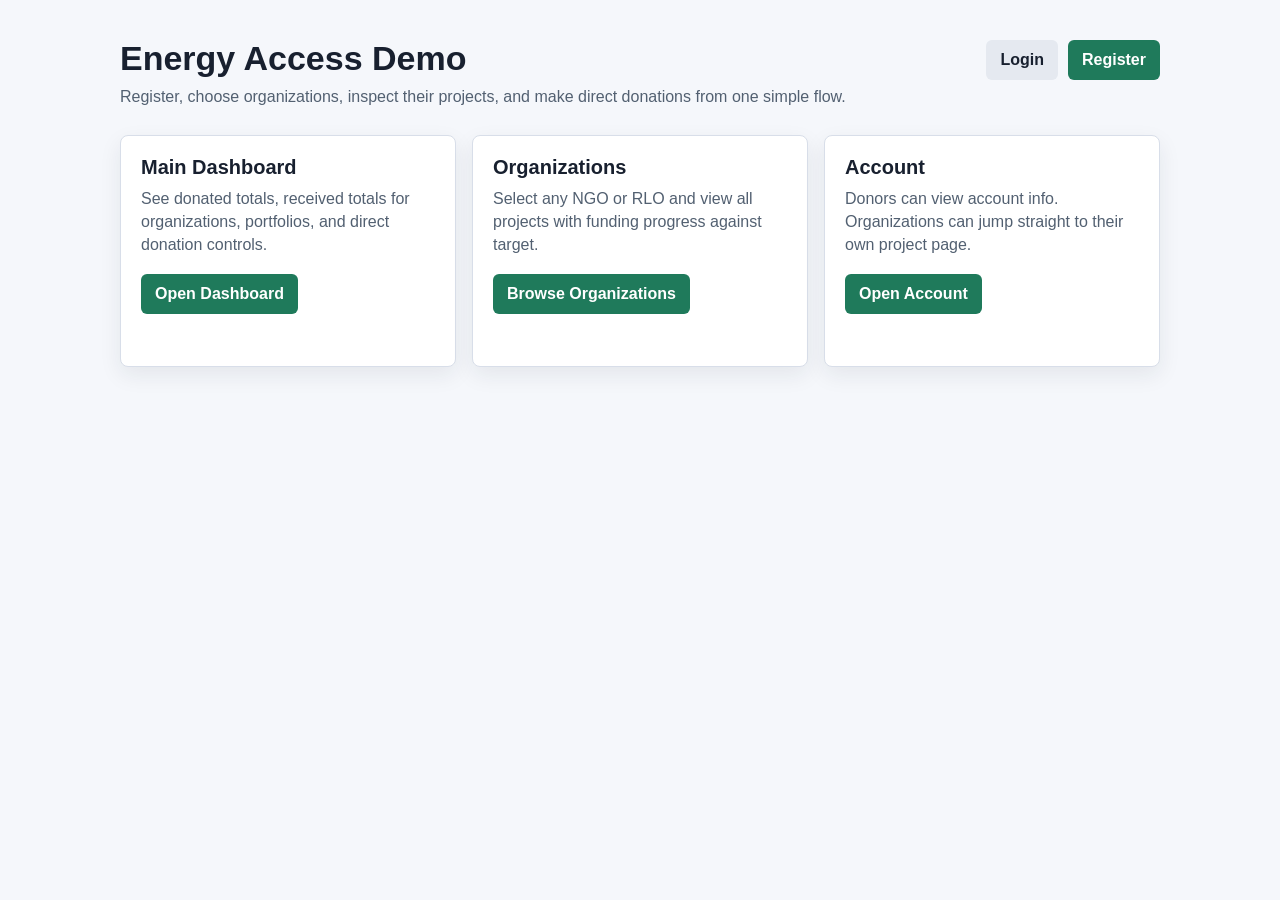
<file: src/main/resources/static/index.html>
<!doctype html>
<html lang="en">
<head>
    <meta charset="utf-8">
    <meta name="viewport" content="width=device-width, initial-scale=1">
    <title>Energy Access Demo</title>
    <style>
        :root {
            color-scheme: light dark;
            font-family: Arial, sans-serif;
        }

        body {
            margin: 0;
            min-height: 100vh;
            background: #f5f7fb;
            color: #18202f;
        }

        main {
            width: min(1040px, calc(100vw - 32px));
            margin: 0 auto;
            padding: 40px 0;
        }

        header {
            display: flex;
            align-items: start;
            justify-content: space-between;
            gap: 18px;
            margin-bottom: 26px;
        }

        h1 {
            margin: 0;
            font-size: 34px;
            line-height: 1.1;
        }

        p {
            margin: 8px 0 0;
            color: #526071;
            line-height: 1.45;
        }

        .actions {
            display: flex;
            gap: 10px;
            flex-wrap: wrap;
        }

        a,
        button {
            display: inline-block;
            padding: 11px 14px;
            border: 0;
            border-radius: 6px;
            background: #1f7a5b;
            color: #ffffff;
            cursor: pointer;
            font: inherit;
            font-weight: 700;
            text-decoration: none;
        }

        .secondary,
        button.secondary {
            background: #e5e9f0;
            color: #18202f;
        }

        .grid {
            display: grid;
            grid-template-columns: repeat(3, minmax(0, 1fr));
            gap: 16px;
        }

        .panel,
        .account {
            padding: 20px;
            border: 1px solid #d8dee9;
            border-radius: 8px;
            background: #ffffff;
            box-shadow: 0 8px 22px rgba(31, 41, 55, 0.08);
        }

        .panel {
            min-height: 190px;
        }

        .account {
            margin-bottom: 22px;
        }

        h2 {
            margin: 0;
            font-size: 20px;
        }

        .panel a {
            margin-top: 18px;
        }

        @media (max-width: 780px) {
            header,
            .grid {
                display: block;
            }

            .actions,
            .panel {
                margin-top: 14px;
            }

            a,
            button {
                width: 100%;
                box-sizing: border-box;
                text-align: center;
            }
        }
    </style>
</head>
<body>
<main>
    <header>
        <div>
            <h1>Energy Access Demo</h1>
            <p>Register, choose organizations, inspect their projects, and make direct donations from one simple flow.</p>
        </div>
        <div class="actions" id="topActions">
            <a href="/login-test.html" class="secondary">Login</a>
            <a href="/register-test.html">Register</a>
        </div>
    </header>

    <section id="account" class="account" hidden></section>

    <section class="grid">
        <article class="panel">
            <h2>Main Dashboard</h2>
            <p>See donated totals, received totals for organizations, portfolios, and direct donation controls.</p>
            <a href="/main.html">Open Dashboard</a>
        </article>

        <article class="panel">
            <h2>Organizations</h2>
            <p>Select any NGO or RLO and view all projects with funding progress against target.</p>
            <a href="/organizations.html">Browse Organizations</a>
        </article>

        <article class="panel">
            <h2>Account</h2>
            <p>Donors can view account info. Organizations can jump straight to their own project page.</p>
            <a id="accountLink" href="/login-test.html">Open Account</a>
        </article>
    </section>
</main>

<script>
    const currentUser = getCurrentUser();
    const account = document.getElementById("account");
    const accountLink = document.getElementById("accountLink");
    const topActions = document.getElementById("topActions");

    if (currentUser && currentUser.id && currentUser.role) {
        account.hidden = false;
        account.innerHTML = `<strong>${escapeHtml(currentUser.name || "Signed in")}</strong><p>${escapeHtml(currentUser.role)} - ${escapeHtml(currentUser.email || "")}</p>`;
        topActions.innerHTML = '<a href="/main.html">Dashboard</a><button class="secondary" type="button" id="logoutButton">Logout</button>';

        if (currentUser.role === "DONOR") {
            accountLink.href = "/donor-account.html";
            accountLink.textContent = "Open Donor Account";
        } else {
            accountLink.href = "/organization-projects.html";
            accountLink.textContent = "Open My Projects";
        }

        document.getElementById("logoutButton").addEventListener("click", () => {
            localStorage.removeItem("currentUser");
            window.location.reload();
        });
    }

    function getCurrentUser() {
        try {
            return JSON.parse(localStorage.getItem("currentUser"));
        } catch (ignored) {
            return null;
        }
    }

    function escapeHtml(value) {
        return String(value)
            .replaceAll("&", "&amp;")
            .replaceAll("<", "&lt;")
            .replaceAll(">", "&gt;")
            .replaceAll('"', "&quot;")
            .replaceAll("'", "&#039;");
    }
</script>
</body>
</html>
</file>
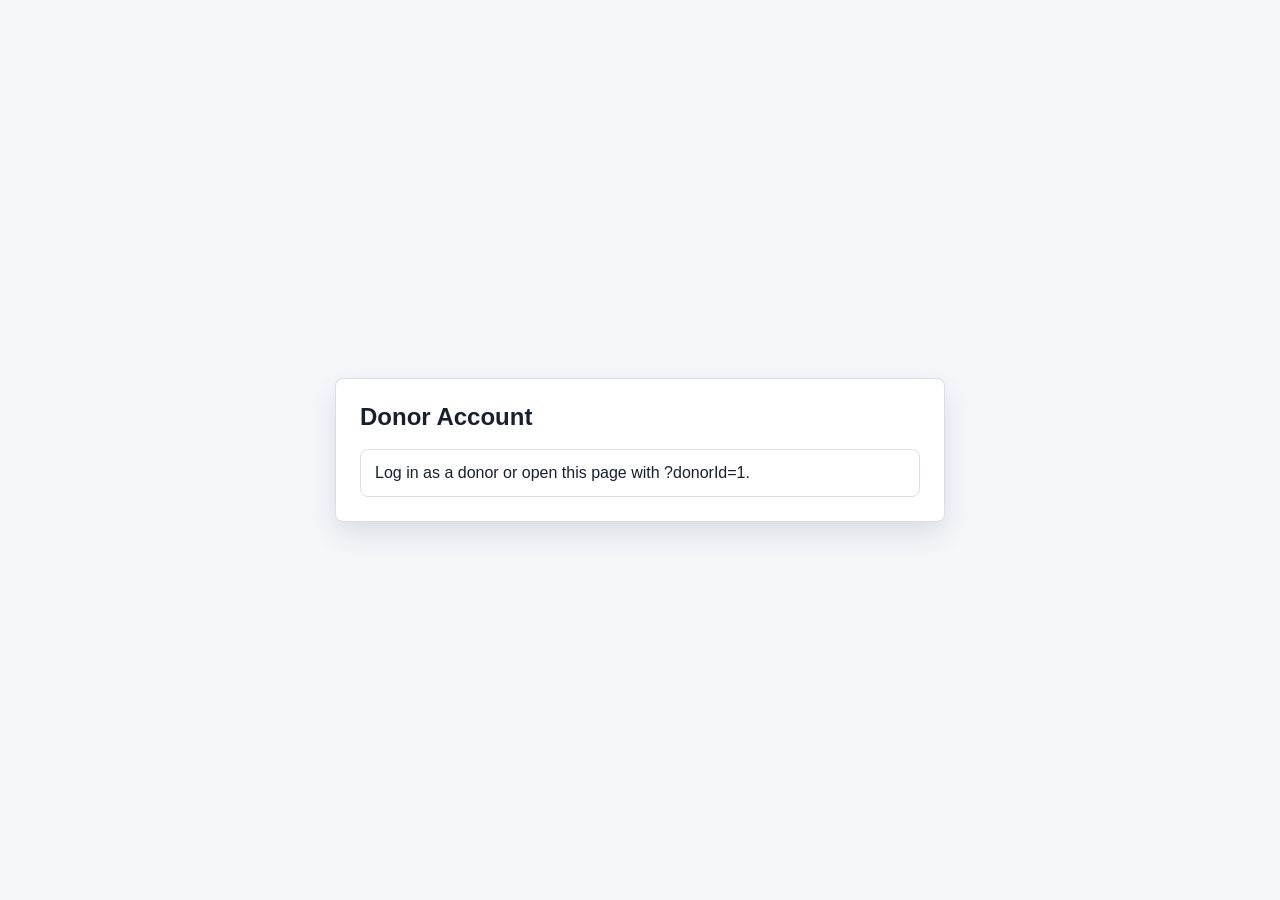
<file: src/main/resources/static/donor-account.html>
<!doctype html>
<html lang="en">
<head>
    <meta charset="utf-8">
    <meta name="viewport" content="width=device-width, initial-scale=1">
    <title>Donor Account</title>
    <style>
        :root {
            color-scheme: light dark;
            font-family: Arial, sans-serif;
        }

        body {
            margin: 0;
            min-height: 100vh;
            display: grid;
            place-items: center;
            background: #f5f7fb;
            color: #18202f;
        }

        main {
            width: min(560px, calc(100vw - 32px));
            padding: 24px;
            border: 1px solid #d8dee9;
            border-radius: 8px;
            background: #ffffff;
            box-shadow: 0 12px 28px rgba(31, 41, 55, 0.12);
        }

        h1 {
            margin: 0 0 18px;
            font-size: 24px;
        }

        dl {
            display: grid;
            grid-template-columns: 140px 1fr;
            gap: 12px;
            margin: 0;
        }

        dt {
            font-weight: 700;
            color: #526071;
        }

        dd {
            margin: 0;
        }

        a {
            display: inline-block;
            margin-top: 20px;
            padding: 10px 12px;
            border-radius: 6px;
            background: #1f7a5b;
            color: #ffffff;
            font-weight: 700;
            text-decoration: none;
        }

        .empty,
        .error {
            padding: 14px;
            border-radius: 8px;
            background: #ffffff;
            border: 1px solid #d8dee9;
        }

        .error {
            border-color: #e08a8a;
            color: #8a1f1f;
        }

        @media (max-width: 560px) {
            dl {
                grid-template-columns: 1fr;
                gap: 6px;
            }
        }
    </style>
</head>
<body>
<main>
    <h1>Donor Account</h1>
    <section id="account">
        <div class="empty">Loading account...</div>
    </section>
</main>

<script>
    const account = document.getElementById("account");
    const params = new URLSearchParams(window.location.search);
    const currentUser = getCurrentUser();
    const donorId = params.get("donorId") || (currentUser && currentUser.role === "DONOR" ? currentUser.id : null);

    if (donorId) {
        loadDonor(donorId);
    } else {
        account.innerHTML = '<div class="empty">Log in as a donor or open this page with ?donorId=1.</div>';
    }

    async function loadDonor(id) {
        try {
            const response = await fetch(`/api/donors/${id}`);
            if (!response.ok) {
                account.innerHTML = `<div class="error">HTTP ${response.status}</div>`;
                return;
            }

            renderDonor(await response.json());
        } catch (error) {
            account.innerHTML = `<div class="error">${escapeHtml(error.message)}</div>`;
        }
    }

    function renderDonor(donor) {
        account.innerHTML = `
            <dl>
                <dt>ID</dt>
                <dd>${escapeHtml(donor.id)}</dd>
                <dt>Name</dt>
                <dd>${escapeHtml(donor.name || "")}</dd>
                <dt>Email</dt>
                <dd>${escapeHtml(donor.email || "")}</dd>
                <dt>Type</dt>
                <dd>${escapeHtml(donor.donorType || "")}</dd>
            </dl>
            <a href="/organizations.html">Browse Organizations</a>
        `;
    }

    function getCurrentUser() {
        try {
            return JSON.parse(localStorage.getItem("currentUser"));
        } catch (ignored) {
            return null;
        }
    }

    function escapeHtml(value) {
        return String(value)
            .replaceAll("&", "&amp;")
            .replaceAll("<", "&lt;")
            .replaceAll(">", "&gt;")
            .replaceAll('"', "&quot;")
            .replaceAll("'", "&#039;");
    }
</script>
</body>
</html>
</file>
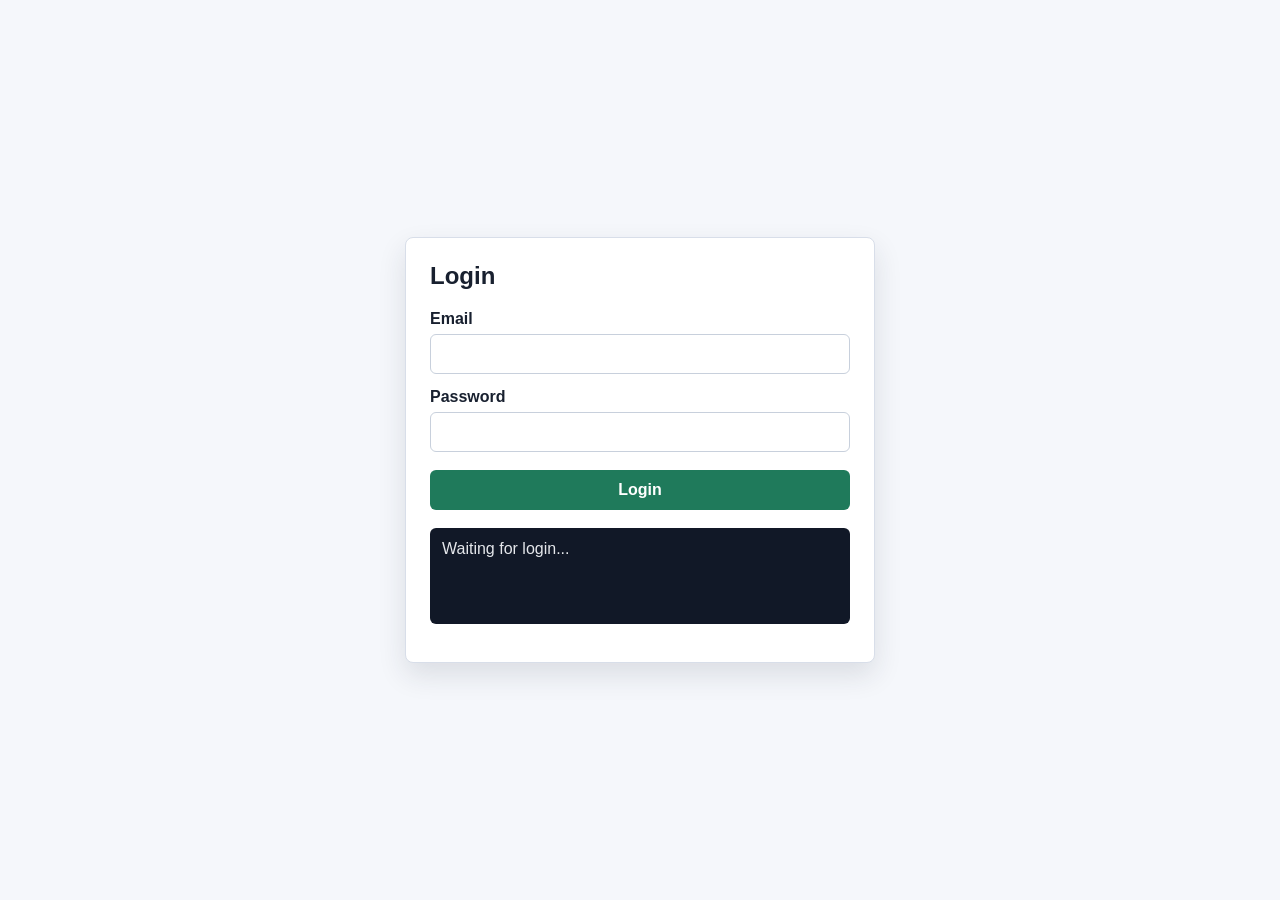
<file: src/main/resources/static/login-test.html>
<!doctype html>
<html lang="en">
<head>
    <meta charset="utf-8">
    <meta name="viewport" content="width=device-width, initial-scale=1">
    <title>Login</title>
    <style>
        :root {
            color-scheme: light dark;
            font-family: Arial, sans-serif;
        }

        body {
            margin: 0;
            min-height: 100vh;
            display: grid;
            place-items: center;
            background: #f5f7fb;
            color: #18202f;
        }

        main {
            width: min(420px, calc(100vw - 32px));
            padding: 24px;
            border: 1px solid #d8dee9;
            border-radius: 8px;
            background: #ffffff;
            box-shadow: 0 12px 28px rgba(31, 41, 55, 0.12);
        }

        h1 {
            margin: 0 0 20px;
            font-size: 24px;
        }

        label {
            display: block;
            margin: 14px 0 6px;
            font-weight: 700;
        }

        input,
        button,
        pre {
            width: 100%;
            box-sizing: border-box;
            font: inherit;
        }

        input {
            padding: 10px 12px;
            border: 1px solid #c8d0dc;
            border-radius: 6px;
        }

        button {
            margin-top: 18px;
            padding: 11px 14px;
            border: 0;
            border-radius: 6px;
            background: #1f7a5b;
            color: white;
            font-weight: 700;
            cursor: pointer;
        }

        button:disabled {
            opacity: 0.65;
            cursor: wait;
        }

        pre {
            min-height: 96px;
            margin: 18px 0 0;
            padding: 12px;
            overflow: auto;
            border-radius: 6px;
            background: #111827;
            color: #e5e7eb;
            white-space: pre-wrap;
        }

        .links {
            margin-top: 14px;
        }

        .links a {
            display: inline-block;
            margin-right: 8px;
            color: #1f7a5b;
            font-weight: 700;
        }
    </style>
</head>
<body>
<main>
    <h1>Login</h1>
    <form id="loginForm">
        <label for="email">Email</label>
        <input id="email" name="email" type="email" autocomplete="email" required>

        <label for="password">Password</label>
        <input id="password" name="password" type="password" autocomplete="current-password">

        <button id="submitButton" type="submit">Login</button>
    </form>

    <pre id="result">Waiting for login...</pre>
    <div id="accountLinks" class="links"></div>
</main>

<script>
    const form = document.getElementById("loginForm");
    const button = document.getElementById("submitButton");
    const result = document.getElementById("result");
    const accountLinks = document.getElementById("accountLinks");

    form.addEventListener("submit", async (event) => {
        event.preventDefault();
        button.disabled = true;
        result.textContent = "Sending request...";

        const payload = {
            email: form.email.value,
            password: form.password.value
        };

        try {
            const response = await fetch("/api/auth/login", {
                method: "POST",
                headers: {
                    "Content-Type": "application/json"
                },
                body: JSON.stringify(payload)
            });

            const text = await response.text();
            let body = text;
            let parsedBody = null;

            try {
                parsedBody = JSON.parse(text);
                body = JSON.stringify(parsedBody, null, 2);
            } catch (ignored) {
                body = text || "(empty response)";
            }

            if (response.ok && parsedBody && parsedBody.id && parsedBody.role) {
                localStorage.setItem("currentUser", JSON.stringify(parsedBody));
                renderAccountLinks(parsedBody);
                window.location.href = "/main.html";
            }

            result.textContent = `HTTP ${response.status}\n\n${body}`;
        } catch (error) {
            result.textContent = error.message;
        } finally {
            button.disabled = false;
        }
    });

    function renderAccountLinks(user) {
        if (user.role === "DONOR") {
            accountLinks.innerHTML = '<a href="/donor-account.html">Open My Account</a><a href="/organizations.html">Browse Organizations</a>';
            return;
        }

        if (user.role === "ORGANIZATION") {
            accountLinks.innerHTML = '<a href="/organization-projects.html">Open My Projects</a>';
        }
    }
</script>
</body>
</html>
</file>
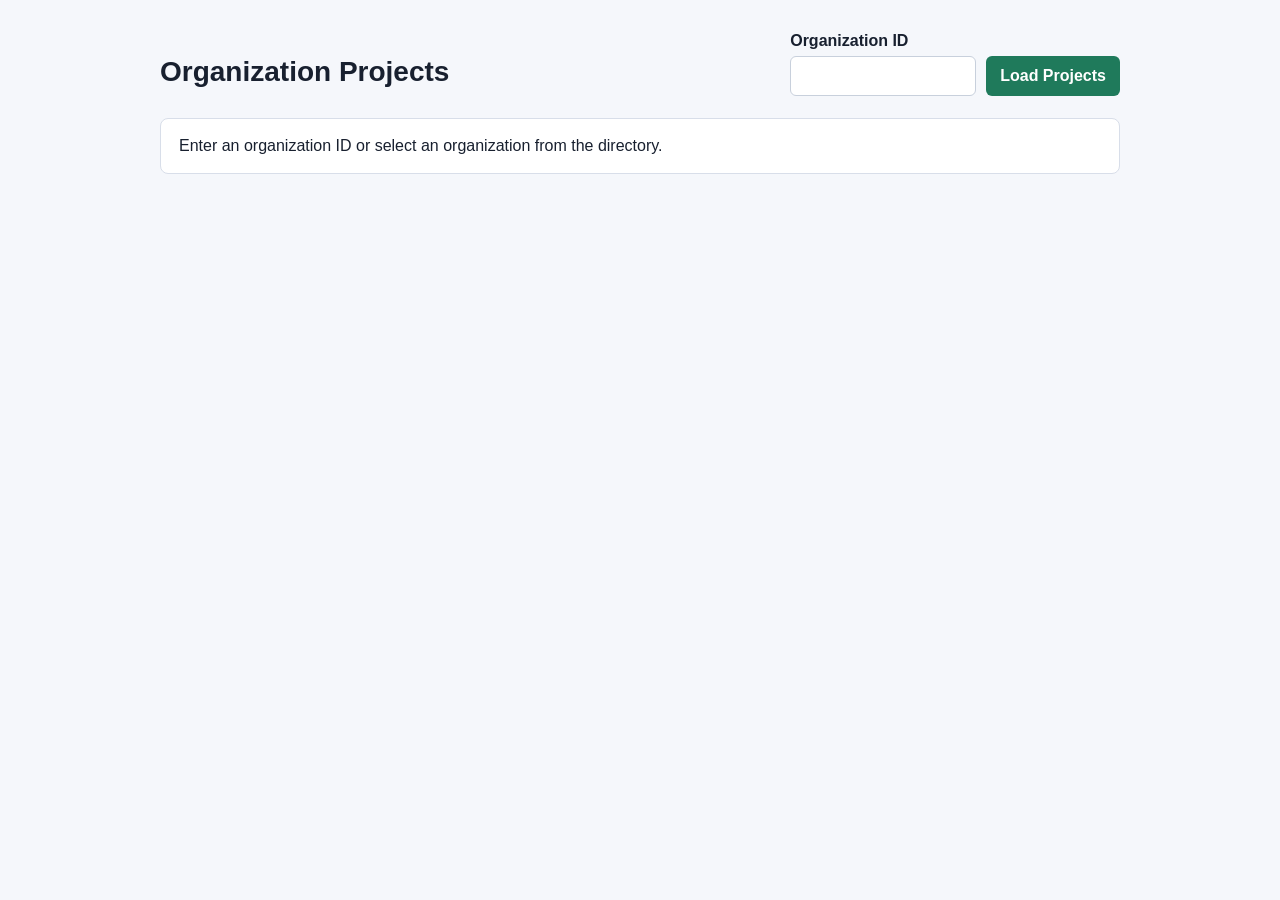
<file: src/main/resources/static/organization-projects.html>
<!doctype html>
<html lang="en">
<head>
    <meta charset="utf-8">
    <meta name="viewport" content="width=device-width, initial-scale=1">
    <title>Organization Projects</title>
    <style>
        :root {
            color-scheme: light dark;
            font-family: Arial, sans-serif;
        }

        body {
            margin: 0;
            min-height: 100vh;
            background: #f5f7fb;
            color: #18202f;
        }

        main {
            width: min(960px, calc(100vw - 32px));
            margin: 0 auto;
            padding: 32px 0;
        }

        header {
            display: flex;
            gap: 12px;
            align-items: end;
            justify-content: space-between;
            margin-bottom: 22px;
        }

        h1 {
            margin: 0;
            font-size: 28px;
        }

        .subhead {
            max-width: 620px;
            margin: 8px 0 0;
            color: #526071;
            line-height: 1.45;
        }

        form {
            display: flex;
            gap: 10px;
            align-items: end;
        }

        label {
            display: block;
            margin-bottom: 6px;
            font-weight: 700;
        }

        input,
        button {
            font: inherit;
        }

        input {
            width: 160px;
            padding: 10px 12px;
            border: 1px solid #c8d0dc;
            border-radius: 6px;
        }

        button {
            padding: 11px 14px;
            border: 0;
            border-radius: 6px;
            background: #1f7a5b;
            color: white;
            font-weight: 700;
            cursor: pointer;
        }

        button:disabled {
            opacity: 0.65;
            cursor: wait;
        }

        #projects {
            display: grid;
            gap: 14px;
        }

        .project {
            padding: 18px;
            border: 1px solid #d8dee9;
            border-radius: 8px;
            background: #ffffff;
            box-shadow: 0 8px 22px rgba(31, 41, 55, 0.08);
        }

        .project-top {
            display: flex;
            gap: 12px;
            align-items: start;
            justify-content: space-between;
        }

        h2 {
            margin: 0 0 8px;
            font-size: 20px;
        }

        .meta {
            margin: 0;
            color: #526071;
        }

        .amount {
            min-width: 220px;
            text-align: right;
            font-weight: 700;
        }

        .bar {
            height: 12px;
            margin-top: 16px;
            overflow: hidden;
            border-radius: 999px;
            background: #e5e9f0;
        }

        .fill {
            height: 100%;
            border-radius: inherit;
            background: #1f7a5b;
        }

        .description {
            margin: 14px 0 0;
            line-height: 1.45;
        }

        .empty,
        .error {
            padding: 18px;
            border-radius: 8px;
            background: #ffffff;
            border: 1px solid #d8dee9;
        }

        .error {
            border-color: #e08a8a;
            color: #8a1f1f;
        }

        @media (max-width: 720px) {
            header,
            form,
            .project-top {
                display: block;
            }

            form {
                margin-top: 16px;
            }

            input,
            button {
                width: 100%;
                box-sizing: border-box;
            }

            button {
                margin-top: 10px;
            }

            .amount {
                min-width: 0;
                margin-top: 12px;
                text-align: left;
            }
        }
    </style>
</head>
<body>
<main>
    <header>
        <div>
            <h1 id="pageTitle">Organization Projects</h1>
            <p id="organizationDescription" class="subhead"></p>
        </div>
        <form id="projectForm">
            <div>
                <label for="organizationId">Organization ID</label>
                <input id="organizationId" name="organizationId" type="number" min="1" required>
            </div>
            <button id="loadButton" type="submit">Load Projects</button>
        </form>
    </header>

    <section id="projects">
        <div class="empty">Enter an organization ID or select an organization from the directory.</div>
    </section>
</main>

<script>
    const form = document.getElementById("projectForm");
    const button = document.getElementById("loadButton");
    const projects = document.getElementById("projects");
    const formatter = new Intl.NumberFormat("en-US", {
        style: "currency",
        currency: "EUR",
        maximumFractionDigits: 0
    });

    const params = new URLSearchParams(window.location.search);
    const initialOrganizationId = params.get("organizationId");
    const currentUser = getCurrentUser();
    if (initialOrganizationId) {
        form.organizationId.value = initialOrganizationId;
        loadProjects(initialOrganizationId);
    } else if (currentUser && currentUser.role === "ORGANIZATION") {
        form.organizationId.value = currentUser.id;
        loadProjects(currentUser.id);
    }

    form.addEventListener("submit", (event) => {
        event.preventDefault();
        loadProjects(form.organizationId.value);
    });

    async function loadProjects(organizationId) {
        button.disabled = true;
        projects.innerHTML = '<div class="empty">Loading projects...</div>';

        try {
            const [organizationResponse, projectsResponse] = await Promise.all([
                fetch(`/api/organizations/${organizationId}`),
                fetch(`/api/organizations/${organizationId}/projects`)
            ]);

            if (organizationResponse.ok) {
                renderOrganization(await organizationResponse.json());
            } else {
                renderOrganization(null);
            }

            const response = projectsResponse;
            if (!response.ok) {
                projects.innerHTML = `<div class="error">HTTP ${response.status}</div>`;
                return;
            }

            const data = await response.json();
            renderProjects(data);
        } catch (error) {
            projects.innerHTML = `<div class="error">${escapeHtml(error.message)}</div>`;
        } finally {
            button.disabled = false;
        }
    }

    function renderOrganization(organization) {
        const title = document.getElementById("pageTitle");
        const description = document.getElementById("organizationDescription");

        if (!organization) {
            title.textContent = "Organization Projects";
            description.textContent = "";
            return;
        }

        title.textContent = organization.name || "Organization Projects";
        description.textContent = organization.description || "";
    }

    function renderProjects(data) {
        if (!data.length) {
            projects.innerHTML = '<div class="empty">No projects found for this organization.</div>';
            return;
        }

        projects.innerHTML = data.map(renderProject).join("");
    }

    function renderProject(project) {
        const current = Number(project.currentFundingAmountEur || 0);
        const target = Number(project.targetAmountEur || 0);
        const percent = target <= 0 ? 0 : Math.min(100, Math.round((current / target) * 100));
        const description = project.aiPolishedDescription || project.rawInputWhatsapp || "";

        return `
            <article class="project">
                <div class="project-top">
                    <div>
                        <h2>${escapeHtml(project.title || "Untitled project")}</h2>
                        <p class="meta">${escapeHtml(project.displayLocation || "No location set")}</p>
                    </div>
                    <div class="amount">
                        ${formatter.format(current)} / ${formatter.format(target)}
                        <br>${percent}% funded
                    </div>
                </div>
                <div class="bar" aria-label="${percent}% funded">
                    <div class="fill" style="width: ${percent}%"></div>
                </div>
                ${description ? `<p class="description">${escapeHtml(description)}</p>` : ""}
            </article>
        `;
    }

    function escapeHtml(value) {
        return String(value)
            .replaceAll("&", "&amp;")
            .replaceAll("<", "&lt;")
            .replaceAll(">", "&gt;")
            .replaceAll('"', "&quot;")
            .replaceAll("'", "&#039;");
    }

    function getCurrentUser() {
        try {
            return JSON.parse(localStorage.getItem("currentUser"));
        } catch (ignored) {
            return null;
        }
    }
</script>
</body>
</html>
</file>
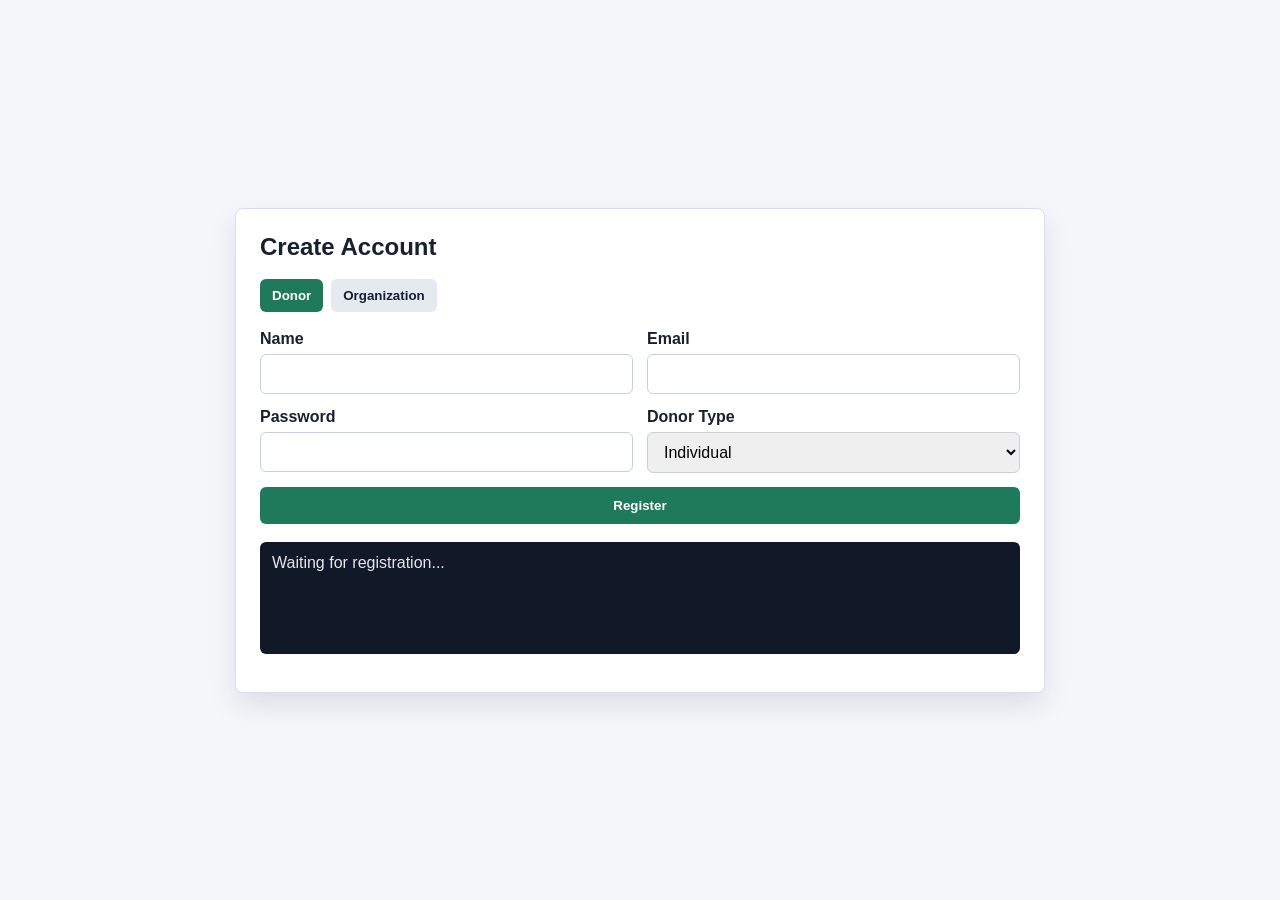
<file: src/main/resources/static/register-test.html>
<!doctype html>
<html lang="en">
<head>
    <meta charset="utf-8">
    <meta name="viewport" content="width=device-width, initial-scale=1">
    <title>Create Account</title>
    <style>
        :root {
            color-scheme: light dark;
            font-family: Arial, sans-serif;
        }

        body {
            margin: 0;
            min-height: 100vh;
            display: grid;
            place-items: center;
            background: #f5f7fb;
            color: #18202f;
        }

        main {
            width: min(760px, calc(100vw - 32px));
            padding: 24px;
            border: 1px solid #d8dee9;
            border-radius: 8px;
            background: #ffffff;
            box-shadow: 0 12px 28px rgba(31, 41, 55, 0.12);
        }

        h1 {
            margin: 0 0 18px;
            font-size: 24px;
        }

        .mode {
            display: flex;
            gap: 8px;
            margin-bottom: 18px;
        }

        .mode button,
        form button {
            border: 0;
            border-radius: 6px;
            background: #e5e9f0;
            color: #18202f;
            cursor: pointer;
            font-weight: 700;
        }

        .mode button {
            padding: 9px 12px;
        }

        .mode button.active,
        form button {
            background: #1f7a5b;
            color: #ffffff;
        }

        form {
            display: grid;
            grid-template-columns: repeat(2, minmax(0, 1fr));
            gap: 14px;
        }

        label {
            display: block;
            margin-bottom: 6px;
            font-weight: 700;
        }

        input,
        select,
        textarea,
        pre {
            width: 100%;
            box-sizing: border-box;
            font: inherit;
        }

        input,
        select,
        textarea {
            padding: 10px 12px;
            border: 1px solid #c8d0dc;
            border-radius: 6px;
        }

        textarea {
            min-height: 72px;
            resize: vertical;
        }

        .wide {
            grid-column: 1 / -1;
        }

        form button {
            padding: 11px 14px;
        }

        form button:disabled {
            opacity: 0.65;
            cursor: wait;
        }

        pre {
            min-height: 112px;
            margin: 18px 0 0;
            padding: 12px;
            overflow: auto;
            border-radius: 6px;
            background: #111827;
            color: #e5e7eb;
            white-space: pre-wrap;
        }

        .links {
            margin-top: 14px;
        }

        .links a {
            display: inline-block;
            margin-right: 8px;
            color: #1f7a5b;
            font-weight: 700;
        }

        @media (max-width: 680px) {
            form {
                grid-template-columns: 1fr;
            }
        }
    </style>
</head>
<body>
<main>
    <h1>Create Account</h1>

    <div class="mode">
        <button id="donorMode" class="active" type="button">Donor</button>
        <button id="organizationMode" type="button">Organization</button>
    </div>

    <form id="registrationForm">
        <div>
            <label for="name">Name</label>
            <input id="name" name="name" required>
        </div>

        <div>
            <label for="email">Email</label>
            <input id="email" name="email" type="email" autocomplete="email" required>
        </div>

        <div>
            <label for="password">Password</label>
            <input id="password" name="password" type="password" autocomplete="new-password">
        </div>

        <div data-donor-field>
            <label for="donorType">Donor Type</label>
            <select id="donorType" name="donorType">
                <option value="INDIVIDUAL">Individual</option>
                <option value="CORPORATE">Corporate</option>
                <option value="INSTITUTIONAL">Institutional</option>
            </select>
        </div>

        <div data-organization-field hidden>
            <label for="organizationType">Organization Type</label>
            <select id="organizationType" name="organizationType">
                <option value="NGO">NGO</option>
                <option value="RLO">RLO</option>
            </select>
        </div>

        <div class="wide" data-organization-field hidden>
            <label for="description">Pitch / Description</label>
            <textarea id="description" name="description" placeholder="Briefly describe your organization, who you serve, and why donors should support your work."></textarea>
        </div>

        <button id="submitButton" class="wide" type="submit">Register</button>
    </form>

    <pre id="result">Waiting for registration...</pre>
    <div id="accountLinks" class="links"></div>
</main>

<script>
    const form = document.getElementById("registrationForm");
    const donorModeButton = document.getElementById("donorMode");
    const organizationModeButton = document.getElementById("organizationMode");
    const button = document.getElementById("submitButton");
    const result = document.getElementById("result");
    const accountLinks = document.getElementById("accountLinks");
    let mode = "donor";

    donorModeButton.addEventListener("click", () => setMode("donor"));
    organizationModeButton.addEventListener("click", () => setMode("organization"));

    function setMode(nextMode) {
        mode = nextMode;
        donorModeButton.classList.toggle("active", mode === "donor");
        organizationModeButton.classList.toggle("active", mode === "organization");

        document.querySelectorAll("[data-donor-field]").forEach((field) => {
            field.hidden = mode !== "donor";
        });

        document.querySelectorAll("[data-organization-field]").forEach((field) => {
            field.hidden = mode !== "organization";
        });
    }

    form.addEventListener("submit", async (event) => {
        event.preventDefault();
        button.disabled = true;
        result.textContent = "Sending request...";

        const endpoint = mode === "donor"
            ? "/api/auth/register/donor"
            : "/api/auth/register/organization";

        const payload = mode === "donor" ? donorPayload() : organizationPayload();

        try {
            const response = await fetch(endpoint, {
                method: "POST",
                headers: {
                    "Content-Type": "application/json"
                },
                body: JSON.stringify(payload)
            });

            const text = await response.text();
            let body = text;
            let parsedBody = null;

            try {
                parsedBody = JSON.parse(text);
                body = JSON.stringify(parsedBody, null, 2);
            } catch (ignored) {
                body = text || "(empty response)";
            }

            if (response.ok) {
                saveCurrentUser(parsedBody);
                renderAccountLinks(parsedBody);
                window.location.href = "/main.html";
            }

            result.textContent = `HTTP ${response.status}\n\n${body}`;
        } catch (error) {
            result.textContent = error.message;
        } finally {
            button.disabled = false;
        }
    });

    function donorPayload() {
        return {
            name: field("name").value,
            email: field("email").value,
            password: field("password").value,
            donorType: field("donorType").value
        };
    }

    function organizationPayload() {
        return {
            name: field("name").value,
            contactEmail: field("email").value,
            password: field("password").value,
            organizationType: field("organizationType").value,
            description: field("description").value
        };
    }

    function field(name) {
        return form.elements[name];
    }

    function saveCurrentUser(responseBody) {
        if (responseBody && responseBody.id && responseBody.role) {
            localStorage.setItem("currentUser", JSON.stringify(responseBody));
        }
    }

    function renderAccountLinks(user) {
        if (!user || !user.role) {
            return;
        }

        if (user.role === "DONOR") {
            accountLinks.innerHTML = '<a href="/donor-account.html">Open My Account</a><a href="/organizations.html">Browse Organizations</a>';
            return;
        }

        if (user.role === "ORGANIZATION") {
            accountLinks.innerHTML = '<a href="/organization-projects.html">Open My Projects</a>';
        }
    }
</script>
</body>
</html>
</file>
